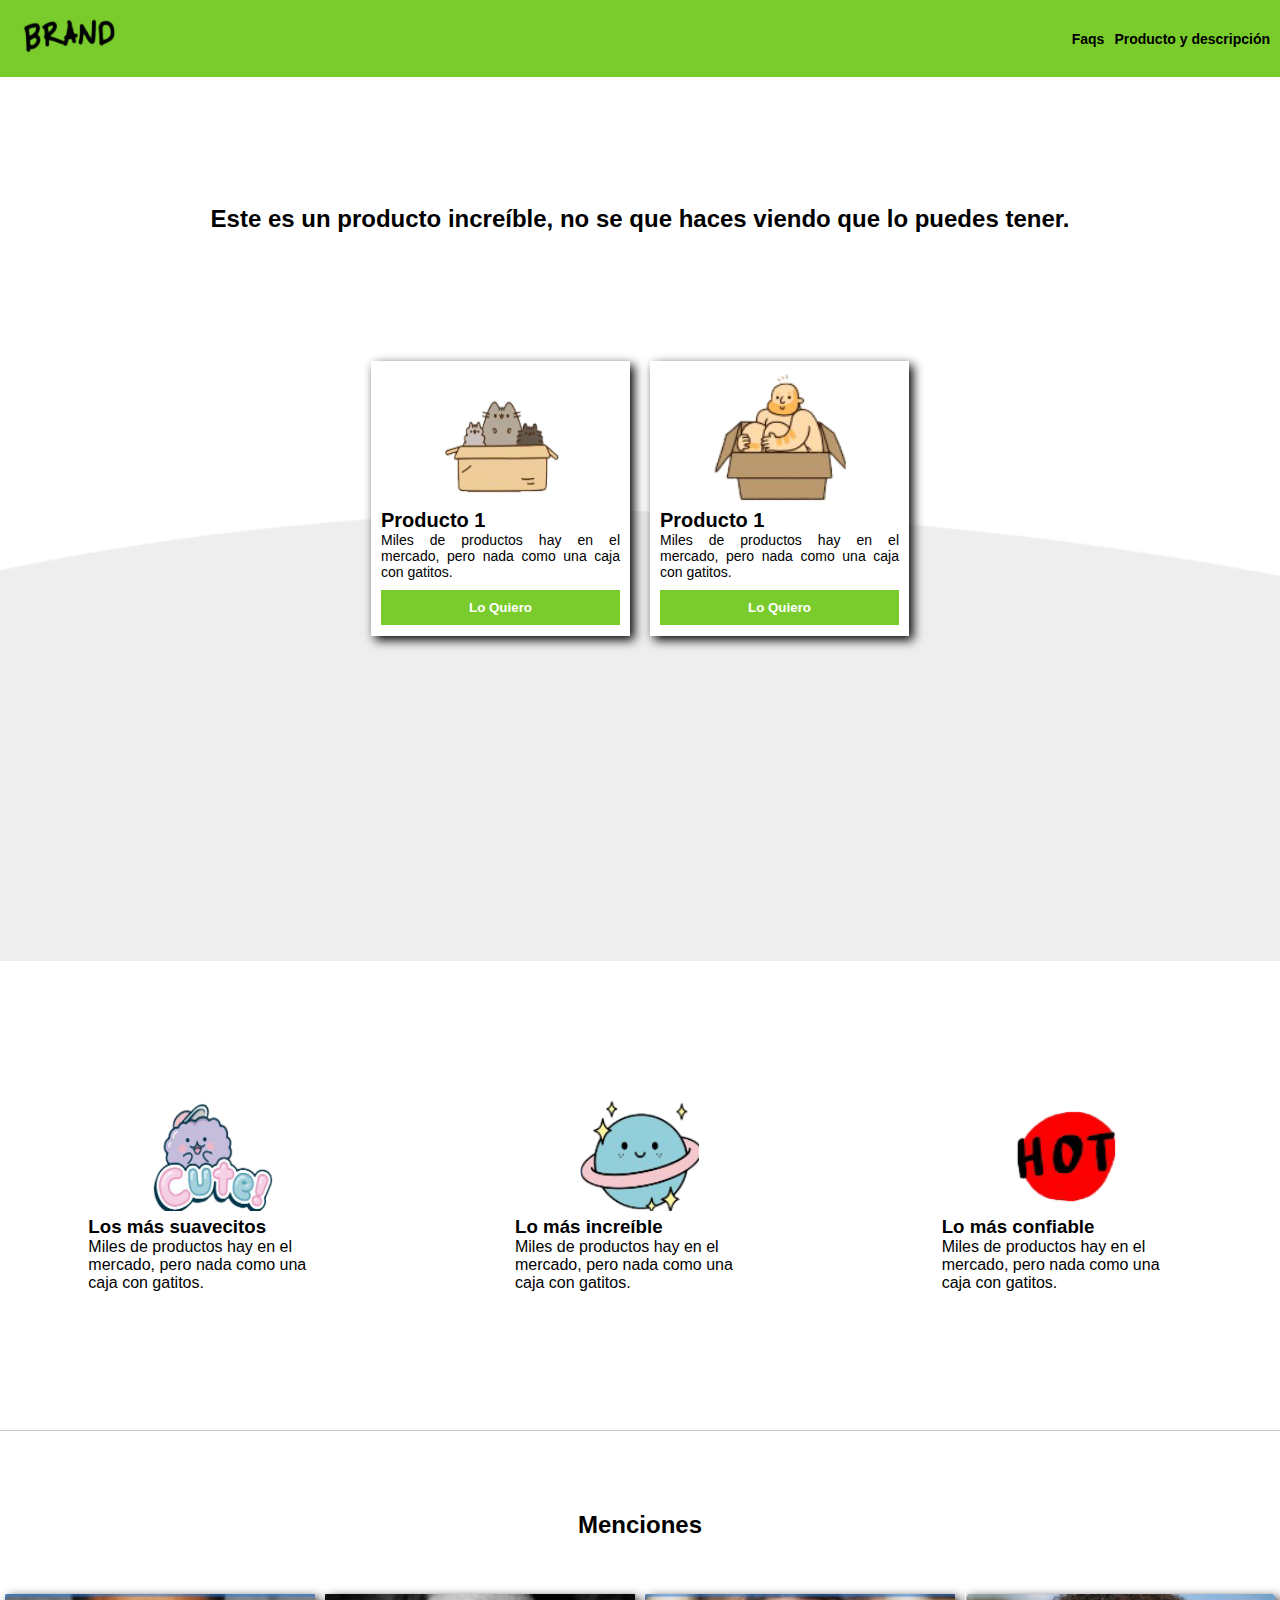
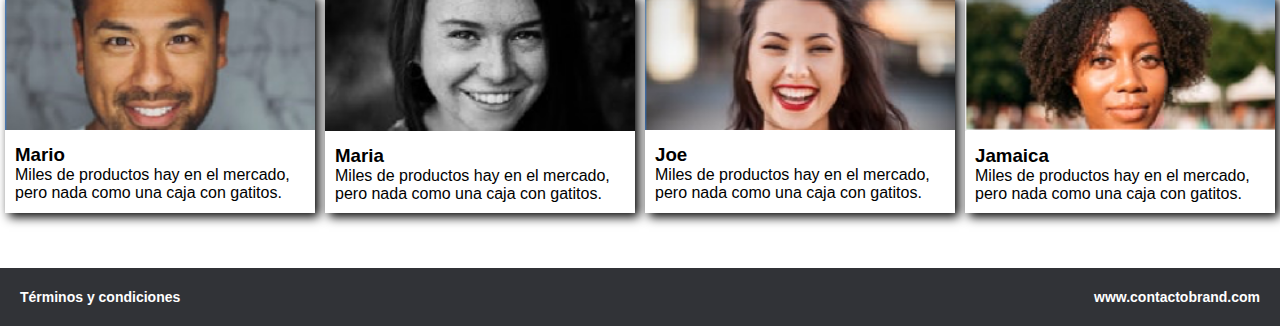
<file: index.html>
<!DOCTYPE html>
<html lang="en">
<head>
    <meta charset="UTF-8">
    <meta name="viewport" content="width=device-width, initial-scale=1.0">
    <title>Home</title>
    <link rel="stylesheet" href="css/style.css">
    <link rel="stylesheet" href="css/mobile.css">
    <link rel="stylesheet" href="css/animation.css">
</head>
<body>
<!--------- START_NAVBAR     -->
    <nav class="fadeInDown">
        <div class="image-navbar">
            <a href="index.html">
                <img src="images/logo.png" alt="">
            </a>
        </div>

        <button class="menu-toggle" id="menu-toggle">☰</button>

        <ul id="nav-links">
            <li><a href="faqs.html">Faqs</a></li>
            <li><a href="catalog.html">Producto y descripción</a></li>
        </ul>
    </nav>
<!--------- FINISH_NAVBAR     -->

<!--------- START_MAIN_SECTION     -->
    <div class="main-section fadeIn">
        <h2>Este es un producto increíble, no se que haces viendo que lo puedes tener.</h2>
    </div>
<!--------- FINISH_MAIN_SECTION     -->

<!--------- START_PRODUCTS_SECTION     -->
    <div class="product-section">
        <div class="product-content fadeInUp">
            <div class="image-product">
                <img src="images/gato.png" alt="">
            </div>
            <h2>Producto 1</h2>
            <p>Miles de productos hay en el mercado, pero nada como una caja con gatitos.</p>
            
            <a href="form.html">
                <button class="main-button">Lo Quiero</button>
            </a>
        </div>

        <div class="product-content fadeInUp">
            <div class="image-product">
                <img src="images/calvo.png" alt="">
            </div>
            <h2>Producto 1</h2>
            <p>Miles de productos hay en el mercado, pero nada como una caja con gatitos.</p>
            
            <a href="form.html">
                <button class="main-button">Lo Quiero</button>
            </a>
        </div>
    </div>
<!--------- FINISH_PRODUCTS_SECTION     -->

<!--------- START_CATEGORIES_SECTION     --> 
    <div class="categories-section">
        <div class="categorie-content">
            <div class="image-categorie">
                <img src="images/cute.png" alt="">
            </div>
            <h3>Los más suavecitos</h3>
            <p>Miles de productos hay en el mercado, pero nada como una caja con gatitos.</p>
        </div>
        <div class="categorie-content">
            <div class="image-categorie">
                <img src="images/planet.png" alt="">
            </div>
            <h3>Lo más increíble</h3>
            <p>Miles de productos hay en el mercado, pero nada como una caja con gatitos.</p>
        </div>
        <div class="categorie-content">
            <div class="image-categorie">
                <img src="images/hot.png" alt="">
            </div>
            <h3>Lo más confiable</h3>
            <p>Miles de productos hay en el mercado, pero nada como una caja con gatitos.</p>
        </div>
    </div>
<!--------- FINISH_CATEGORIES_SECTION     --> 

<!--------- START_MENCIONES_SECTION     --> 
    <div class="title-mentions">
        <h2>Menciones</h2>
    </div>
    <div class="mentions-section">
        <div class="mention-content">
            <div class="image-mention">
                <img src="images/Mario.png" alt="">
            </div>
            <div class="text-mention">
                <h3>Mario</h3>
                <p>Miles de productos hay en el mercado, pero nada como una caja con gatitos.</p>
            </div>
        </div>
        <div class="mention-content">
            <div class="image-mention">
                <img src="images/Maria.png" alt="">
            </div>
            <div class="text-mention">
                <h3>Maria</h3>
                <p>Miles de productos hay en el mercado, pero nada como una caja con gatitos.</p>
            </div>
        </div>
        <div class="mention-content">
            <div class="image-mention">
                <img src="images/Joe.png" alt="">
            </div>
            <div class="text-mention">
                <h3>Joe</h3>
                <p>Miles de productos hay en el mercado, pero nada como una caja con gatitos.</p>
            </div>
        </div>
        <div class="mention-content">
            <div class="image-mention">
                <img src="images/Jamaica.png" alt="">
            </div>
            <div class="text-mention">
                <h3>Jamaica</h3>
                <p>Miles de productos hay en el mercado, pero nada como una caja con gatitos.</p>
            </div>
        </div>
    </div>
<!--------- FINSH_MENCIONES_SECTION     --> 

<!--------- START_FOOTER_SECTION     --> 
    <footer>
        <li><a href="#">Términos y condiciones</a></li>
        <li><a href="mailto: www.davicii220@gmail.com">www.contactobrand.com</a></li>
    </footer>
<!--------- START_FOOTER_SECTION     --> 









<script>
    const toggleButton= document.getElementById('menu-toggle');
    const navLinks= document.getElementById('nav-links')

    toggleButton.addEventListener('click', ()=>{
        navLinks.classList.toggle('active');

        if(navLinks.classList.contains('active')){
            toggleButton.textContent= '✖️'
        }
        else{
            toggleButton.textContent='☰';
        }
    });
</script>
</body>
</html>
</file>
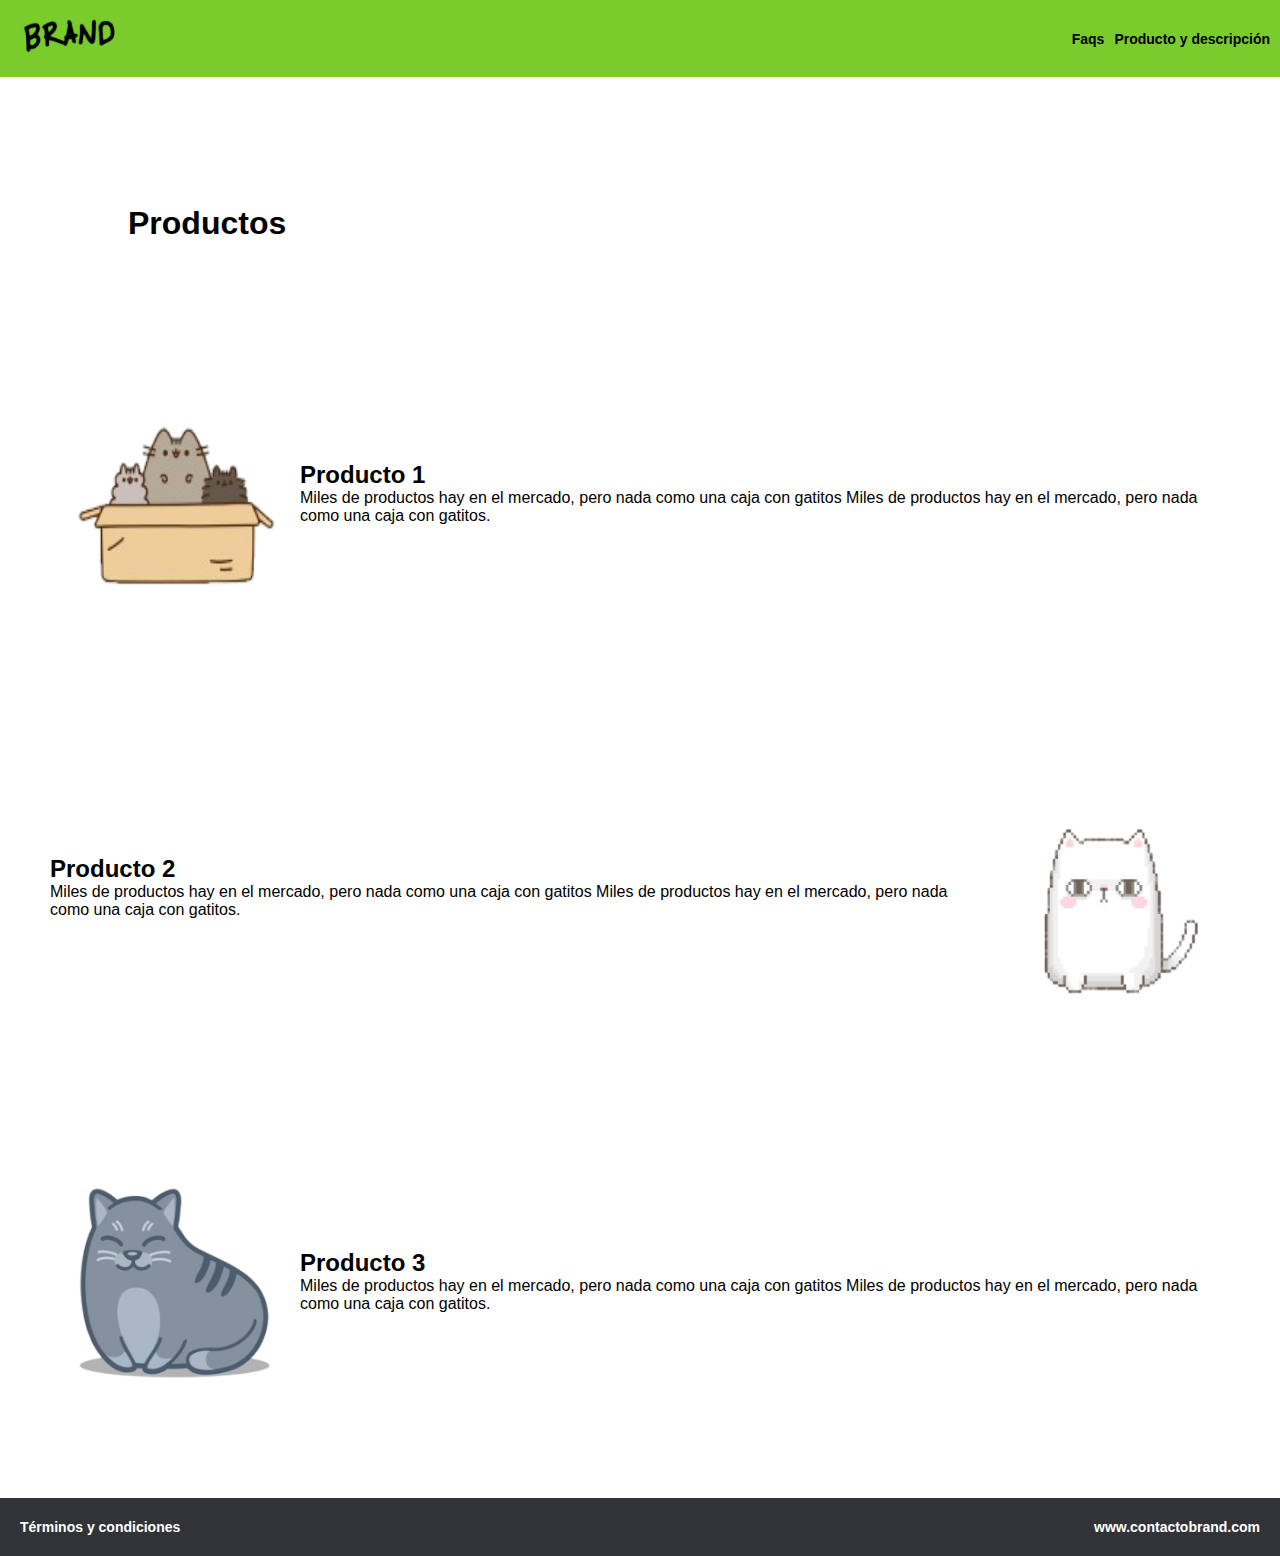
<file: catalog.html>
<!DOCTYPE html>
<html lang="en">
<head>
    <meta charset="UTF-8">
    <meta name="viewport" content="width=device-width, initial-scale=1.0">
    <title>Catalogo</title>
    <link rel="stylesheet" href="css/style.css">
    <link rel="stylesheet" href="css/mobile.css">
    <link rel="stylesheet" href="css/animation.css">
</head>
<body>
<!--------- START_NAVBAR     -->
    <nav class="fadeInDown">
        <div class="image-navbar">
            <a href="index.html">
                <img src="images/logo.png" alt="">
            </a>
        </div>

        <button class="menu-toggle" id="menu-toggle">☰</button>

        <ul id="nav-links">
            <li><a href="faqs.html">Faqs</a></li>
            <li><a href="catalog.html">Producto y descripción</a></li>
        </ul>
    </nav>
<!--------- FINISH_NAVBAR     -->

<!--------- START_CATALOG_SECTION     -->
    <div class="title-catalog">
        <h1>Productos</h1>
    </div>
    <div class="product-catalog-section">
        <div class="image-product-catalog">
            <img src="images/gato.png" alt="">
        </div>
        <div class="text-catalog">
            <h2>Producto 1</h2>
            <p>Miles de productos hay en el mercado, pero nada como una caja con gatitos Miles de productos hay en el mercado, pero nada como una caja con gatitos.</p>
        </div>
    </div>
    <div class="product-catalog-section">
        <div class="text-catalog">
            <h2>Producto 2</h2>
            <p>Miles de productos hay en el mercado, pero nada como una caja con gatitos Miles de productos hay en el mercado, pero nada como una caja con gatitos.</p>
        </div>
        <div class="image-product-catalog">
            <img src="images/gato1.png" alt="">
        </div>
    </div>
    <div class="product-catalog-section">
        <div class="image-product-catalog">
            <img src="images/gato2.png" alt="">
        </div>
        <div class="text-catalog">
            <h2>Producto 3</h2>
            <p>Miles de productos hay en el mercado, pero nada como una caja con gatitos Miles de productos hay en el mercado, pero nada como una caja con gatitos.</p>
        </div>
    </div>
    
<!--------- FINSH_CATALOG_SECTION     --> 

<!--------- START_FOOTER_SECTION     --> 
    <footer>
        <li><a href="#">Términos y condiciones</a></li>
        <li><a href="mailto:davicii220@gmail.com" target="_blank">www.contactobrand.com</a></li>
    </footer>
<!--------- START_FOOTER_SECTION     --> 






<script>
    const toggleButton= document.getElementById('menu-toggle');
    const navLinks= document.getElementById('nav-links')

    toggleButton.addEventListener('click', ()=>{
        navLinks.classList.toggle('active');

        if(navLinks.classList.contains('active')){
            toggleButton.textContent= '✖️'
        }
        else{
            toggleButton.textContent='☰';
        }
    });
</script>
</body>
</html>
</file>
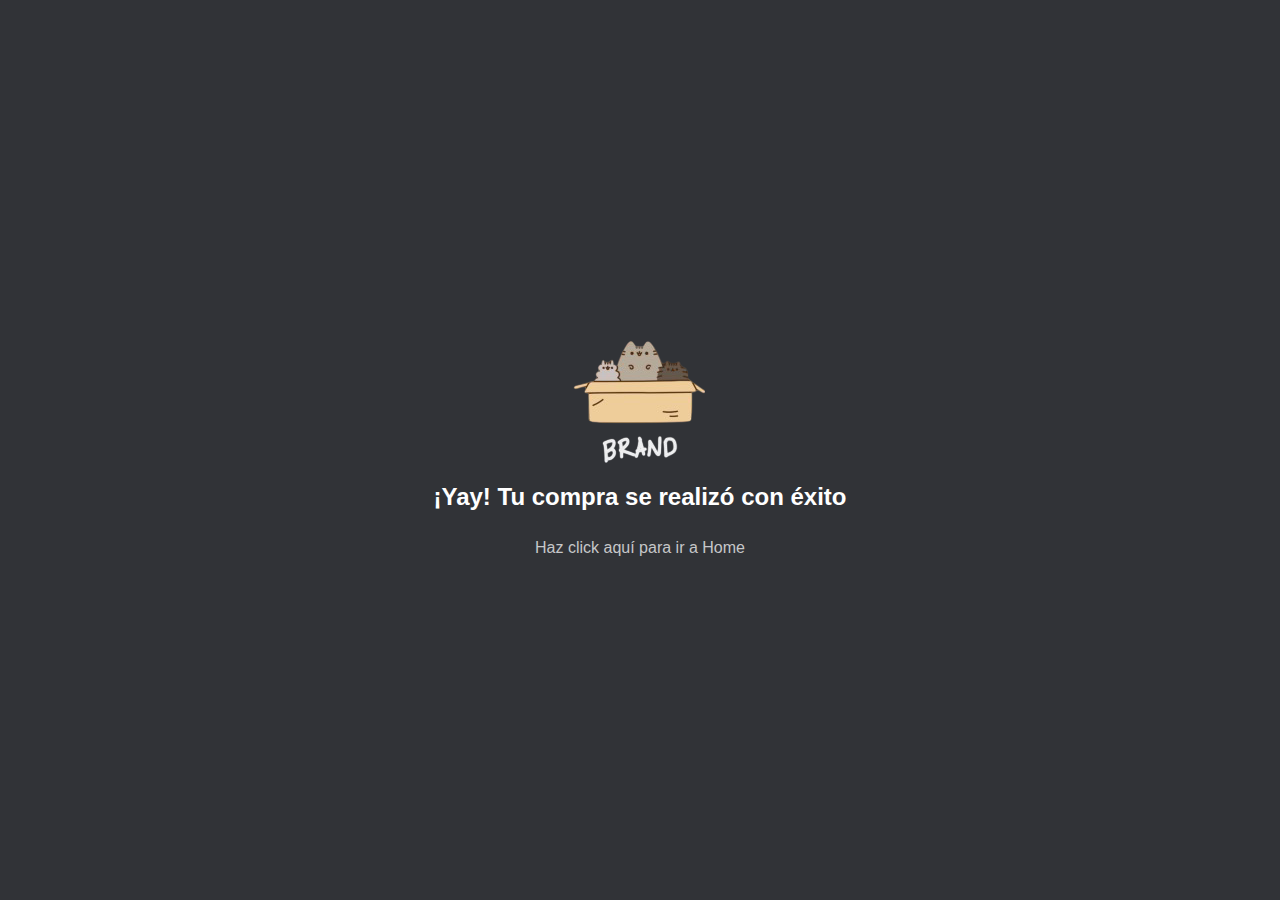
<file: exito.html>
<!DOCTYPE html>
<html lang="en">
<head>
    <meta charset="UTF-8">
    <meta name="viewport" content="width=device-width, initial-scale=1.0">
    <title>Éxito</title>
    <link rel="stylesheet" href="css/style.css">
    <link rel="stylesheet" href="css/mobile.css">
    <link rel="stylesheet" href="css/animation.css">
</head>
<body class="exito">
    <div class="exito-content">
        <div class="image-exit">
            <img src="images/logo blanco y gato.png" alt="">
        </div>
        <h2 class="title-exito">¡Yay! Tu compra se realizó con éxito</h2>
        <a href="index.html" class="text-exito">
            <p>Haz click aquí para ir a Home</p>
        </a>
        
    </div>
</body>
</file>
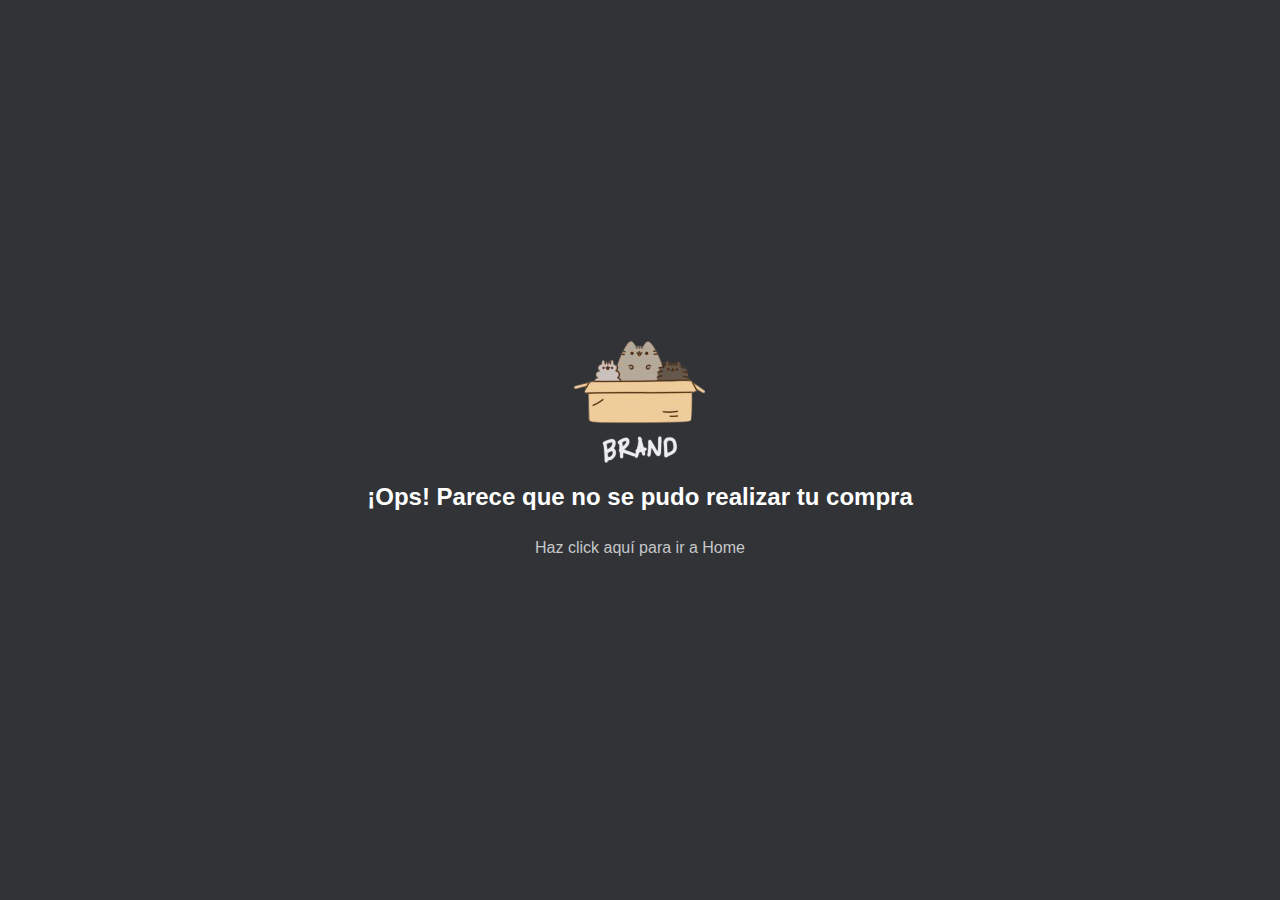
<file: falla.html>
<!DOCTYPE html>
<html lang="en">
<head>
    <meta charset="UTF-8">
    <meta name="viewport" content="width=device-width, initial-scale=1.0">
    <title>Falla</title>
    <link rel="stylesheet" href="css/style.css">
    <link rel="stylesheet" href="css/mobile.css">
    <link rel="stylesheet" href="css/animation.css">
</head>
<body class="exito">
    <div class="exito-content">
        <div class="image-exit">
            <img src="images/logo blanco y gato.png" alt="">
        </div>
        <h2 class="title-exito">¡Ops! Parece que no se pudo realizar tu compra</h2>
        <a href="index.html" class="text-exito">
            <p>Haz click aquí para ir a Home</p>
        </a>
        
    </div>
</body>
</file>
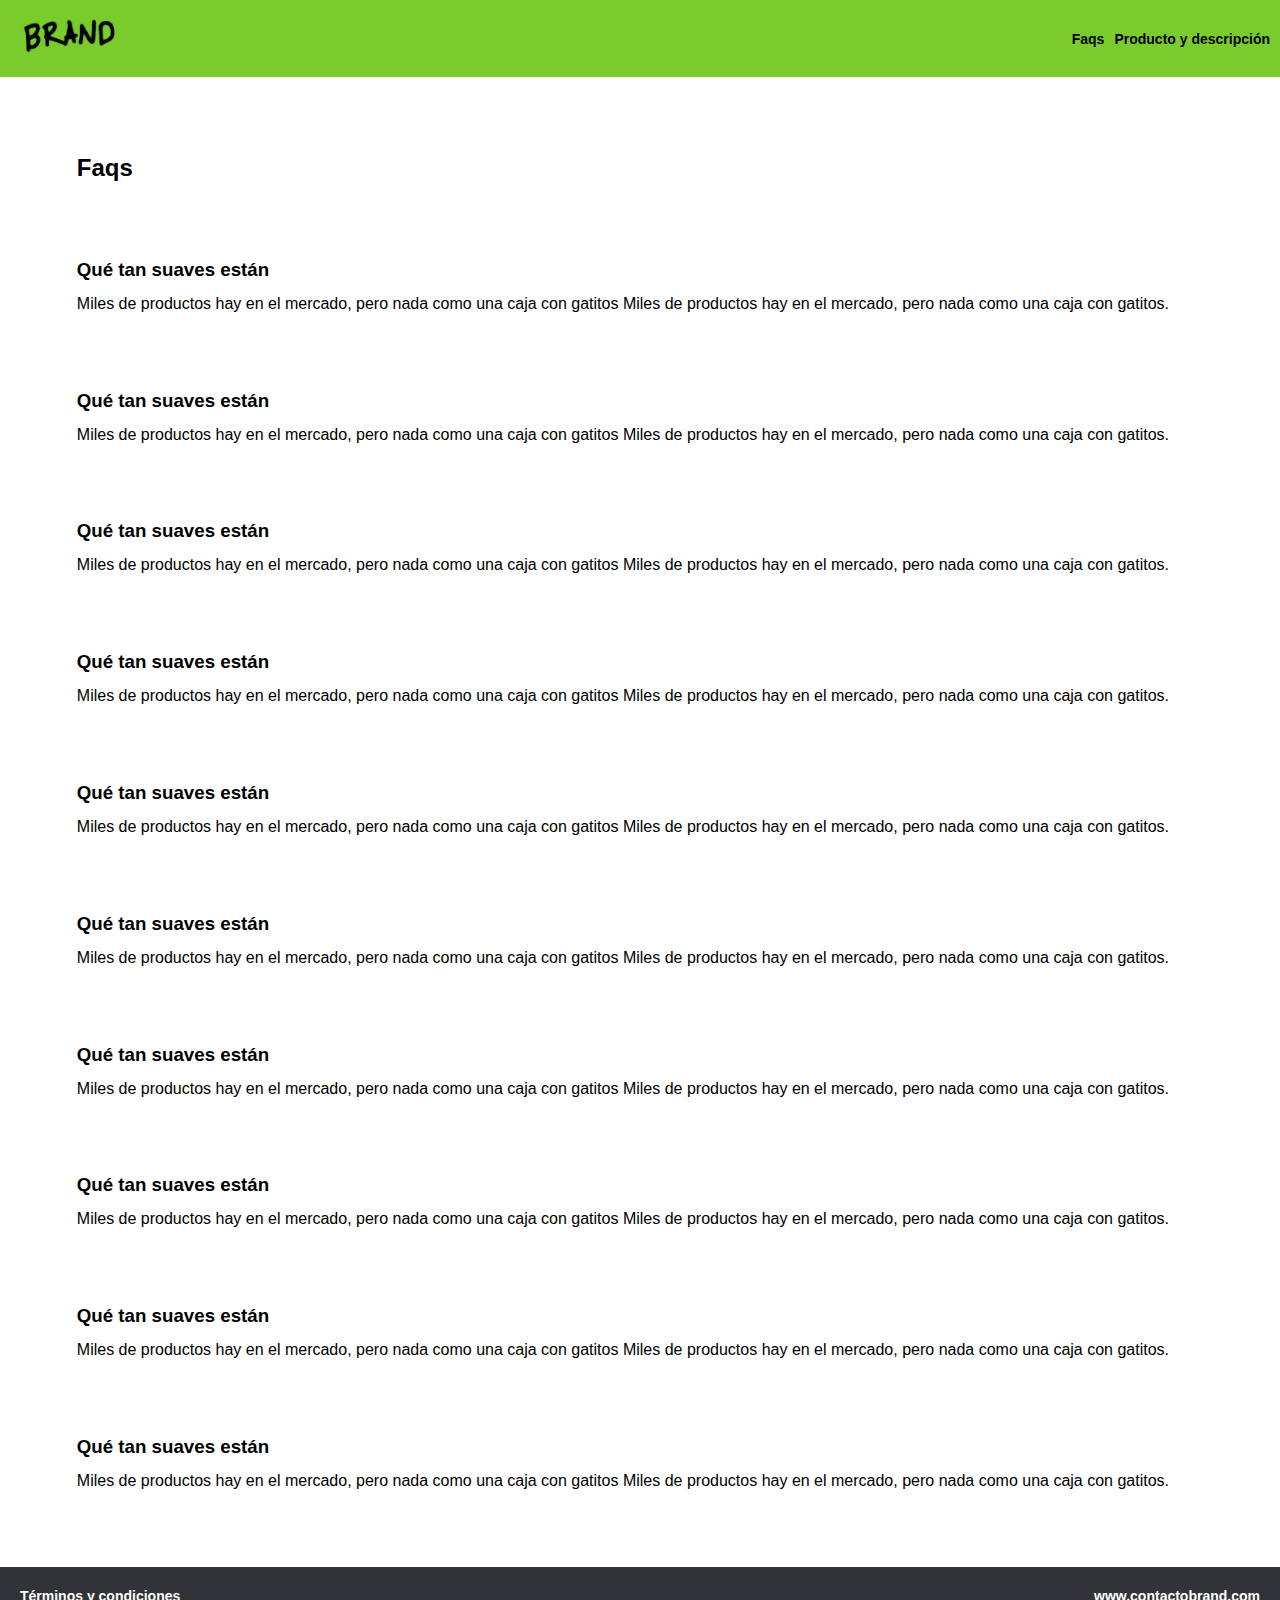
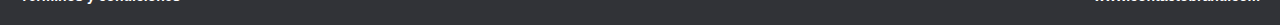
<file: faqs.html>
<!DOCTYPE html>
<html lang="en">
<head>
    <meta charset="UTF-8">
    <meta name="viewport" content="width=device-width, initial-scale=1.0">
    <title>Faqs</title>
    <link rel="stylesheet" href="css/style.css">
    <link rel="stylesheet" href="css/mobile.css">
    <link rel="stylesheet" href="css/animation.css">
</head>
<body>
<!--------- START_NAVBAR     -->
    <nav class="fadeInDown">
        <div class="image-navbar">
            <a href="index.html">
                <img src="images/logo.png" alt="">
            </a>
        </div>

        <button class="menu-toggle" id="menu-toggle">☰</button>

        <ul id="nav-links">
            <li><a href="faqs.html">Faqs</a></li>
            <li><a href="catalog.html">Producto y descripción</a></li>
        </ul>
    </nav>
<!--------- FINISH_NAVBAR     -->

<!--------- START_FAQS_SECTION     -->
    <div class="title-faqs">
        <h2>Faqs</h2>
    </div>

    <div class="text-faqs">
        <h3>Qué tan suaves están</h3>
        <p>Miles de productos hay en el mercado, pero nada como una caja con gatitos Miles de productos hay en el mercado, pero nada como una caja con gatitos.</p>
    </div>
    <div class="text-faqs">
        <h3>Qué tan suaves están</h3>
        <p>Miles de productos hay en el mercado, pero nada como una caja con gatitos Miles de productos hay en el mercado, pero nada como una caja con gatitos.</p>
    </div>
    <div class="text-faqs">
        <h3>Qué tan suaves están</h3>
        <p>Miles de productos hay en el mercado, pero nada como una caja con gatitos Miles de productos hay en el mercado, pero nada como una caja con gatitos.</p>
    </div>
    <div class="text-faqs">
        <h3>Qué tan suaves están</h3>
        <p>Miles de productos hay en el mercado, pero nada como una caja con gatitos Miles de productos hay en el mercado, pero nada como una caja con gatitos.</p>
    </div>
    <div class="text-faqs">
        <h3>Qué tan suaves están</h3>
        <p>Miles de productos hay en el mercado, pero nada como una caja con gatitos Miles de productos hay en el mercado, pero nada como una caja con gatitos.</p>
    </div>
    <div class="text-faqs">
        <h3>Qué tan suaves están</h3>
        <p>Miles de productos hay en el mercado, pero nada como una caja con gatitos Miles de productos hay en el mercado, pero nada como una caja con gatitos.</p>
    </div>
    <div class="text-faqs">
        <h3>Qué tan suaves están</h3>
        <p>Miles de productos hay en el mercado, pero nada como una caja con gatitos Miles de productos hay en el mercado, pero nada como una caja con gatitos.</p>
    </div>
    <div class="text-faqs">
        <h3>Qué tan suaves están</h3>
        <p>Miles de productos hay en el mercado, pero nada como una caja con gatitos Miles de productos hay en el mercado, pero nada como una caja con gatitos.</p>
    </div>
    <div class="text-faqs">
        <h3>Qué tan suaves están</h3>
        <p>Miles de productos hay en el mercado, pero nada como una caja con gatitos Miles de productos hay en el mercado, pero nada como una caja con gatitos.</p>
    </div>
    <div class="text-faqs">
        <h3>Qué tan suaves están</h3>
        <p>Miles de productos hay en el mercado, pero nada como una caja con gatitos Miles de productos hay en el mercado, pero nada como una caja con gatitos.</p>
    </div>
<!--------- FINISH_FAQS_SECTION     -->






<!--------- START_FOOTER_SECTION     --> 
    <footer>
        <li><a href="#">Términos y condiciones</a></li>
        <li><a href="mailto: www.davicii220@gmail.com">www.contactobrand.com</a></li>
    </footer>
<!--------- START_FOOTER_SECTION     --> 









<script>
    const toggleButton= document.getElementById('menu-toggle');
    const navLinks= document.getElementById('nav-links')

    toggleButton.addEventListener('click', ()=>{
        navLinks.classList.toggle('active');

        if(navLinks.classList.contains('active')){
            toggleButton.textContent= '✖️'
        }
        else{
            toggleButton.textContent='☰';
        }
    });
</script>
</body>
</html>
</file>
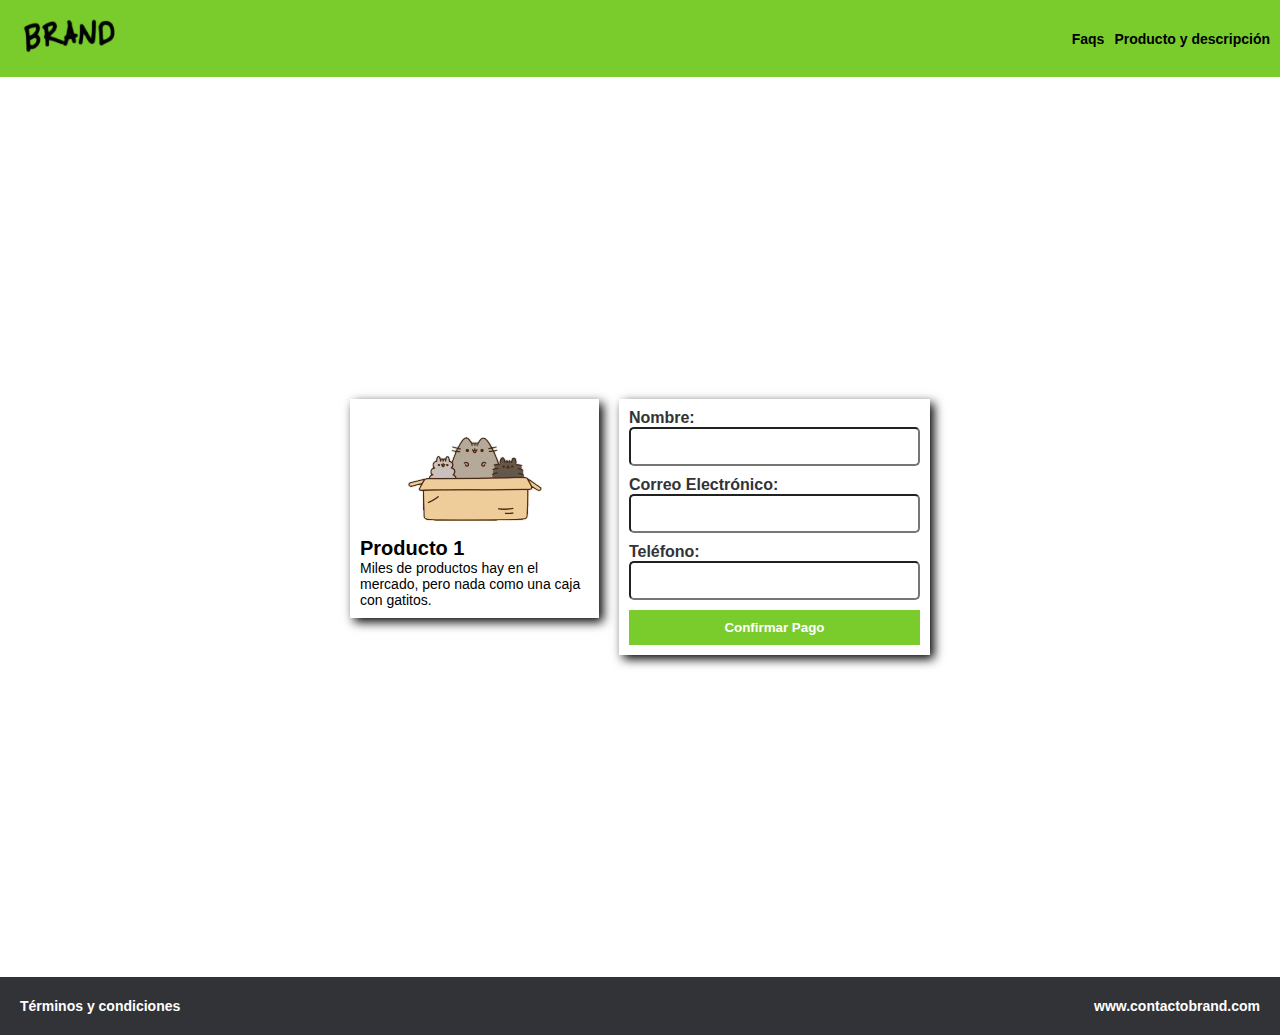
<file: form.html>
<!DOCTYPE html>
<html lang="en">
<head>
    <meta charset="UTF-8">
    <meta name="viewport" content="width=device-width, initial-scale=1.0">
    <title>Formulario</title>
    <link rel="stylesheet" href="css/style.css">
    <link rel="stylesheet" href="css/mobile.css">
    <link rel="stylesheet" href="css/animation.css">
    <link rel="stylesheet" href="css/grid.css">
</head>
<body>
<!--------- START_NAVBAR     -->
    <nav class="fadeInDown">
        <div class="image-navbar">
            <a href="index.html">
                <img src="images/logo.png" alt="">
            </a>
        </div>

        <button class="menu-toggle" id="menu-toggle">☰</button>

        <ul id="nav-links">
            <li><a href="faqs.html">Faqs</a></li>
            <li><a href="catalog.html">Producto y descripción</a></li>
        </ul>
    </nav>
<!--------- FINISH_NAVBAR     -->


<!--------- START_GRID_SECTION     -->
    <div class="container">
        <div class="row">
            <div class="col-8">
                <div class="product-form-content">
                    <div class="image-product-form-content">
                        <img src="images/gato.png" alt="">
                    </div>
                    <h2>Producto 1</h2>
                    <p>Miles de productos hay en el mercado, pero nada como una caja con gatitos.</p>
                </div>
            </div>


            <div class="col-10">
                <div class="form-content">
                    <form action="https://www.paypal.com/cgi-bin/webscr?cmd=_s-xclick&hosted_button_id=HPV4ECUJ4WHUS">
                        <label for="name">Nombre:</label><br>
                        <input class="data" type="name" id="name" required>
                        <br>

                        <label for="email">Correo Electrónico:</label><br>
                        <input class="data" type="email" id="email" required>
                        <br>

                        <label for="phone">Teléfono:</label><br>
                        <input class="data" type="phone" id="phone" required>
                        <br>

                        <input class="main-button" type="submit" value="Confirmar Pago">

                    </form>
                </div>
            </div>
            
        </div>
    </div>

<!--------- FINSH_GRID_SECTION     --> 

<!--------- START_FOOTER_SECTION     --> 
    <footer>
        <li><a href="#">Términos y condiciones</a></li>
        <li><a href="mailto: www.davicii220@gmail.com">www.contactobrand.com</a></li>
    </footer>
<!--------- START_FOOTER_SECTION     --> 









<script>
    const toggleButton= document.getElementById('menu-toggle');
    const navLinks= document.getElementById('nav-links')

    toggleButton.addEventListener('click', ()=>{
        navLinks.classList.toggle('active');

        if(navLinks.classList.contains('active')){
            toggleButton.textContent= '✖️'
        }
        else{
            toggleButton.textContent='☰';
        }
    });
</script>
</body>
</html>
</file>
<file: css/style.css>
*{
    margin: 0;
    padding: 0;
    font-family: helvetica;
}

/* --START_NAVBAR-- */
nav{
    background-color: #7ACC2D;
    display: flex;
    align-items: center;
    justify-content: space-between;
}
.image-navbar img{
    width: 140px;
}
nav ul{
    display: flex;
    list-style: none;
}
nav ul li{
    padding-right: 10px;
}
nav ul li a{
    text-decoration: none;
    color: #000000;
    font-weight: bold;
    font-size: 14px;
}
nav ul li a:hover{
    color: #FFFFFF;
}
.menu-toggle{
    display: none;
    font-size: 30px;
    background: none;
    border: none;
    cursor: pointer;
    color: #313337;
}
/* --FINISH_NAVBAR-- */

/* START_MAIN SECTION */
.main-section{
    text-align: center;
    padding: 10%;
    font-size: 16px;
    margin-bottom: 150px;
}
/* FINISH_MAIN SECTION */

/* START_PRODUCT SECTION */
.product-section{
    background-image: url(../images/fondo.png);
    height: 450px;
    background-position: center top;
    background-repeat: no-repeat;
    background-size: cover;
    display: flex;
    justify-content: center;
}
.image-product{
    text-align: center;
}
.image-product img{
    width: 134px;
    height: 134px;
}
.product-content{
    background-color: #FFFFFF;
    box-shadow: 4px 4px 10px;
    width: 239px;
    height: 255px;
    padding: 10px;
    margin: 10px;
    margin-top: -150px;
}
.product-content h2{
    font-size: 20px;
}
.product-content p{
    font-size: 14px;
    text-align: justify;
    padding-bottom: 10px;
}
.main-button{
    width: 100%;
    padding: 10px;
    border: none;
    background-color: #7ACC2D;
    color: #FFFFFF;
    font-weight: bold;
    cursor: pointer;
}
.main-button:hover{
    color: #000000;
    background-color: #7bff00;
}
/* FINISH_PRODUCT SECTION */

/* START_CATEGORIES SECTION */

.categories-section{
    display: flex;
    justify-content: center;
    align-items: center;
    border-bottom: 1px solid #c6c7c9;
    padding-top: 10%;
    padding-bottom: 10%;
}
.categorie-content{
    width: 250px;
    margin: auto;
    padding: 10px;
}
.image-categorie{
    text-align: center;
}
.image-categorie img{
    width: 120px;
    height: 113px;
}
/* FINISH_CATEGORIES SECTION */

/* START_MENTIONS SECTION */
.title-mentions{
    text-align: center;
    padding-top: 80px;
    padding-bottom: 50px;
}
.mentions-section{
    display: flex;
    justify-content: center;
    padding-bottom: 50px;
}
.mention-content{
    margin: 5px;
    width: 350px;
    box-shadow: 4px 4px 10px;
    background-color: #FFFFFF;
}
.text-mention{
    padding: 10px;
}
.image-mention img{
    width: 100%;
}
/* FINISH_MENTIONS SECTION */

/* START_FOOTER SECTION */
footer{
    background-color: #313337;
    display: flex;
    justify-content: space-between;
    padding: 10px;
}
footer li{
    list-style: none;
    padding: 10px;
}
footer li a{
    text-decoration: none;
    color: #FFFFFF;
    font-size: 14px;
    font-weight: bold;
}
footer li a:hover{
    color: #7ACC2D;
}
/* FINISH_FOOTER SECTION */



/*--- START_CATALOGO_SECTION---- 
=================================*/
.title-catalog{
    padding-left: 10%;
    padding-top: 10%;
    padding-bottom: 5%;
}
.product-catalog-section{
    display: flex;
    align-items: center;
    justify-content: center;
    padding: 50px;
    margin-top: 10px;
    margin-bottom: 40px;
    justify-content: space-evenly;
}
.image-product-catalog{
    margin: 10px;
}
.image-product-catalog img{
    width: 230px;
    height: 230px;
}


/*--- START_FORM_SECTION---- 
=================================*/
.container{
    height: 100vh;
    align-content: center;
}
.row{
    justify-items: center;
}
.product-form-content{
    box-shadow: 4px 4px 10px;
    padding: 10px;
}
.product-form-content h2{
    font-size: 20px;
}
.product-form-content p{
    font-size: 14px;
}
.image-product-form-content{
    text-align: center;
}


.form-content{
    box-shadow: 4px 4px 10px;
    padding: 10px;
}
form label{
    color: #313337;
    font-weight: bold;
}
form input.data{
    padding: 10px;
    width: 100%;
    box-sizing: border-box;
    margin-bottom: 10px;
    box-shadow: 0px 0px;
    border-radius: 5px;
}


/* ------START_FAQS--------
=================================
=================================  */
.title-faqs{
    padding:6%;
}
.text-faqs{
    padding-left: 6%;
    padding-right: 6%;
    padding-bottom: 6%;
}
.text-faqs h3{
    padding-bottom: 14px;
}

/* ------START_EXITO--------
=================================
=================================  */
body.exito{
    background-color: #313337;
    justify-content: center;
    align-content: center;
    height: 100vh;
}
.exito-content{
    text-align: center;
}
.title-exito{
    color: #FFFFFF;
    padding: 10px;
}
.text-exito {
    color: #c6c7c9;
    text-decoration: none;
    padding: 10px;
}
.text-exito:hover{
    color: #7ACC2D;
}
</file>
<file: css/mobile.css>
@media (max-width:600px){
    body{
        min-height: 100vh;
        display: flex;
        flex-direction: column;
    }
    nav{
        padding-right: 10px;
        position: relative;
        z-index: 10;

        position: fixed;
        top: 0;
        left: 0;
        width: 100%;
    }
    nav ul{
        display: none;
        flex-direction: column;
        position: absolute;
        top: 60px;
        right: 10px;
        padding: 10px;
        background-color: #626264;
        box-shadow: 4px 4px 5px;
        overflow: hidden;
        max-height: 0;
        transition: max-height 0.4s ease;
        z-index: 999;
    }
    .image-navbar a img{
        width: 100px;
    }
    .menu-toggle{
        display: block;
        padding-right: 10px;
    }
    nav ul.active{
        display: flex;
        max-height: 500px;
        opacity: 1;
    }
    nav ul li{
        padding: 5px;
    }
    nav ul li a{
        color: #7ACC2D;
    }

/* START_MAINSECTION */
    .main-section{
        font-size: 15px;
        padding: 5%;
        padding-top: 80px;
    }
/* FINISH_MAINSECTION */

/* START_PRODUCT_SECTION */
    .product-section{
        flex-direction: column;
        align-items: center;
        justify-content: end;
    }
    .product-content{
        margin: 5px;
    }
/* FINISH_PRODUCT_SECTION */

/* START_CATEGORIES_SECTION */
    .categories-section{
        flex-direction: column;
        margin-top: 50px;
    }
    .image-categorie img{
        width: 100px;
        height: auto;
    }
    .categorie-content h3{
        font-size: 18px;
        text-align: center;
    }
    .categorie-content p{
        font-size: 14px;
    }
    .categorie-content{
        padding: 30px;
    }
/* FINISH_CATEGORIES_SECTION */

/* START_MENTIONS_SECTION */
.title-mentions{
    padding-bottom: 0;
}
    .mentions-section{
        flex-direction: column;
        align-items: center;
        padding: 50px;
    }
    .mention-content{
        width: auto;
    }
    .mention-content .text-mention p{
        font-size: 14px;
    }
/* FINISH_MENTIONS_SECTION */

/* START_FOOTER_SECTION */
    footer li {
        padding: 0;
    }
    footer li a{
        font-size: 11px;
    }
/* FINISH_FOOTER_SECTION */




/*****----START STYLES CATALOG.HTML----****/
    .title-catalog{
        font-size: 14px;
        margin-top: 40px;
        margin-bottom: 0;
    }
    .product-catalog-section{
        margin-top: 10px;
        display:flex;
        align-items: center;
        padding: 20px;
        flex: 1;
    }
    .image-product-catalog{
        padding: 20px;
    }
    .image-product-catalog img{
        width: 100px;
        height: auto;
    }
    .product-catalog-section .text-catalog{
        padding: 15px;
    }
    .product-catalog-section .text-catalog h2{
        font-size: 16px;
    }
    .product-catalog-section .text-catalog p{
        font-size: 14px;
    }


/* -----START_FAQS-------
===========================
=========================== */
    .title-faqs{
        padding-top: 100px;
    }
    .text-faqs p{
        font-size: 14px;
    }
    /* -----START_FALLA-------
===========================
=========================== */
    .image-exit img{
        width: 150px;
    }
    .title-exito{
        font-size: 18px;
    }
    .text-exito{
        font-size: 14px;
        text-decoration: underline;
    }
}
</file>
<file: css/animation.css>
.fadeIn{
    animation-duration: 5s;
    animation-fill-mode: both;
    animation-name: fadeIn;
}
@keyframes fadeIn{
    from{
        opacity: 0;
    }
    to{
        opacity: 1;
    }
}


.fadeInUp{
    animation-duration: 3s;
    animation-fill-mode: both;
    animation-name: fadeInUp;
}
@keyframes fadeInUp{
    from{
        opacity: 0;
        transform: translate3d(0,100%,0);
    }
    to{
        opacity: 1;
        transform: translate3d(0,0,0);
    }
}


.fadeInDown{
    animation-duration: 3s;
    animation-fill-mode: both;
    animation-name: fadeInDown;
}
@keyframes fadeInDown{
    from{
        opacity: 0;
        transform: translate3d(0,-100%,0);
    }
    to{
        opacity: 1;
        transform: translate3d(0,0,0);
    }
}
</file>
<file: css/grid.css>
.container{
    max-width: 600px;
    margin: auto;
}
.row{
    display: flex;
}
.col-1{
    width: 8.333333333333333%;
}
.col-2{
    width: 16.66666666666667%;
}
.col-3{
    width: 25%;
}
.col-4{
    width: 33.33333333333333%;
}
.col-5{
    width: 41.66666666666667%;
}
.col-6{
    width: 50%;
}
.col-7{
    width: 58.33333333333333%;
}
.col-8{
    width: 66.66666666666666%;
}
.col-9{
    width: 75%;
}
.col-10{
    width: 83.33333333333333%;
}
.col-11{
    width: 91.66666666666666%;
}
.col-12{
    width: 100%;
}

.col-1,.col-2,.col-3,.col-4,.col-5,.col-6,.col-7,.col-8,.col-9,.col-10,.col-11,.col-12{
    padding: 10px;
}

@media (max-width:600px) {
    .row{
        display: inherit;
        align-content: center;
    }
    .col-1,.col-2,.col-3,.col-4,.col-5,.col-6,.col-7,.col-8,.col-9,.col-10,.col-11,.col-12{
        width: 100%;
    }

    .col-1{
        width: 8.333333333333333%;
    }
    .col-2{
        width: 16.66666666666667%;
    }
    .col-3{
        width: 25%;
    }
    .col-4{
        width: 33.33333333333333%;
    }
    .col-5{
        width: 41.66666666666667%;
    }
    .col-6{
        width: 50%;
    }
    .col-7{
        width: 58.33333333333333%;
    }
    .col-8{
        width: 66.66666666666666%;
    }
    .col-9{
        width: 75%;
    }
    .col-10{
        width: 83.33333333333333%;
    }
    .col-11{
        width: 91.66666666666666%;
    }
    .col-12{
        width: 100%;
    }
}
</file>
